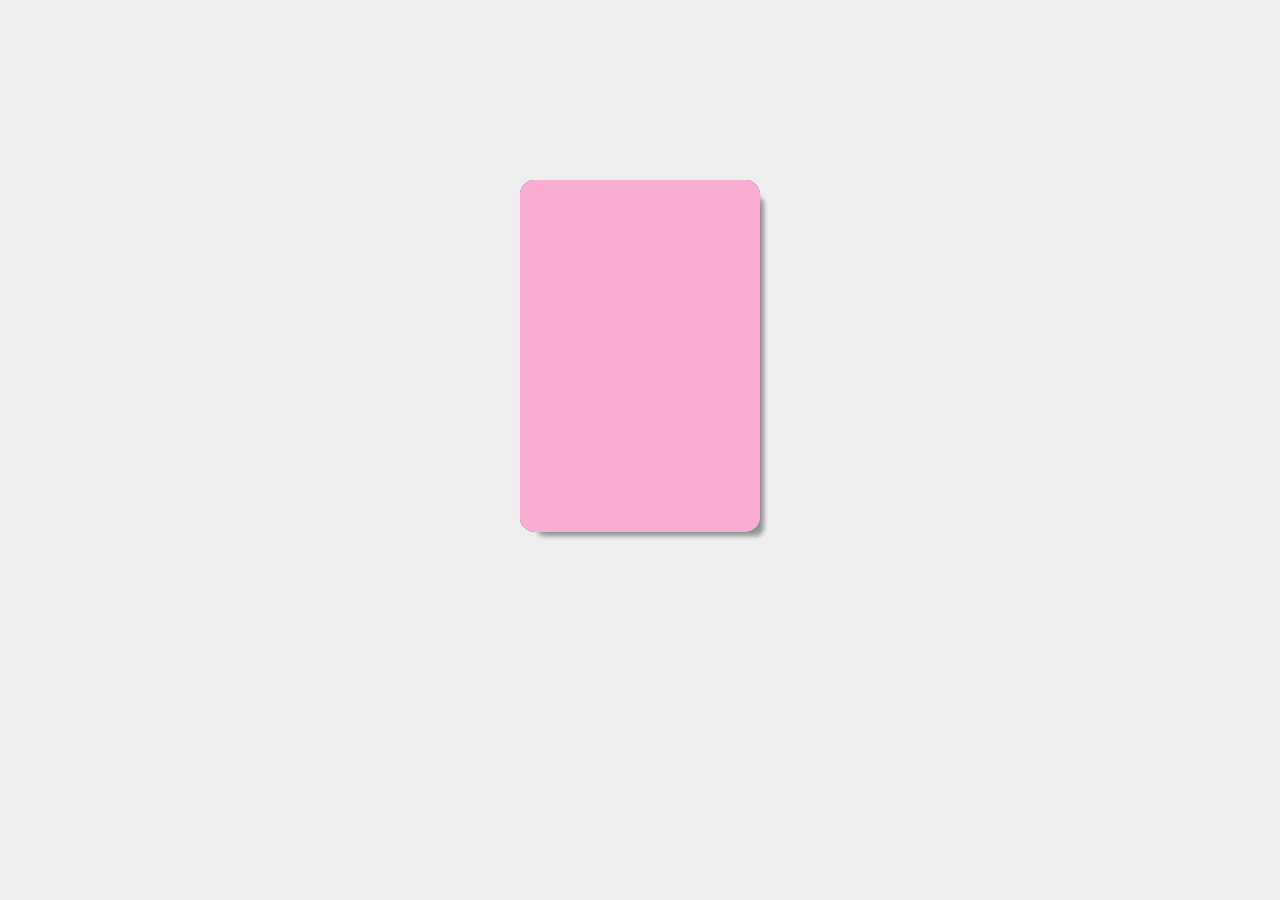
<file: cards/index.html>
<!DOCTYPE html>
<html lang="en">
	<head>
		<meta charset="UTF-8" />
		<meta name="viewport" content="width=device-width, initial-scale=1.0" />
    <link rel="stylesheet" href="style.css">
		<title>Cards</title>
	</head>

	<body>
		<section>
			<article class="article_i" id="card_1"></article>
			<article class="article_i" id="card_2"></article>
			<article class="article_i" id="card_3"></article>
			<article class="article_i" id="card_4"></article>
			<article class="article_i" id="card_5"></article>
			<article class="article_i" id="card_6"></article>
			<article class="article_i" id="card_7"></article>
			<article class="article_i" id="card_8"></article>
			<article class="article_i" id="card_9"></article>
    </section>
	</body>
</html>
</file>
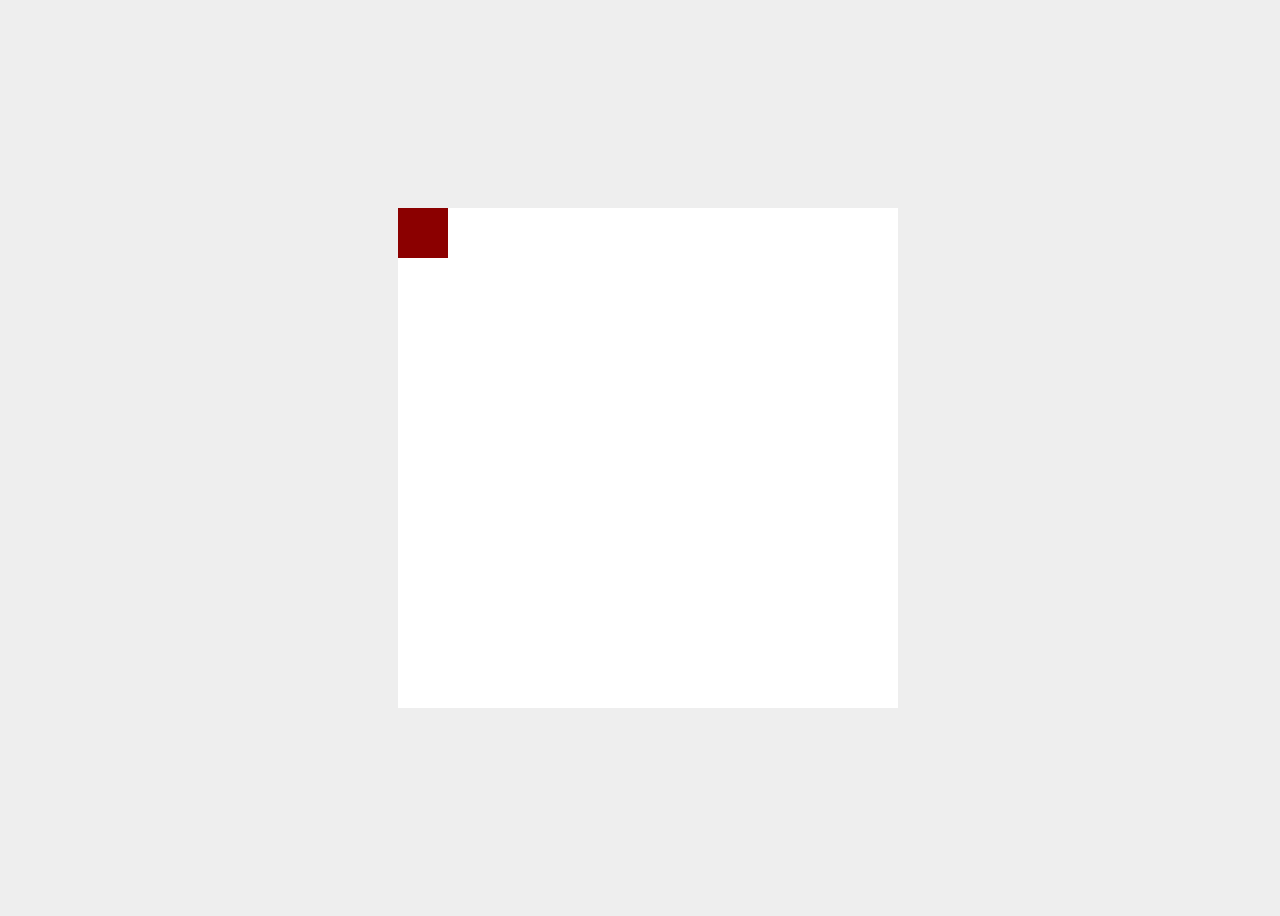
<file: Corners/index.html>
<!DOCTYPE html>
<html lang="en">
<head>
  <meta charset="UTF-8">
  <meta name="viewport" content="width=device-width, initial-scale=1.0">
  <link rel="stylesheet" href="style.css">
  <title>Corners</title>
</head>
<body>
  <section>
    <article></article>
  </section>
</body>
</html>
</file>
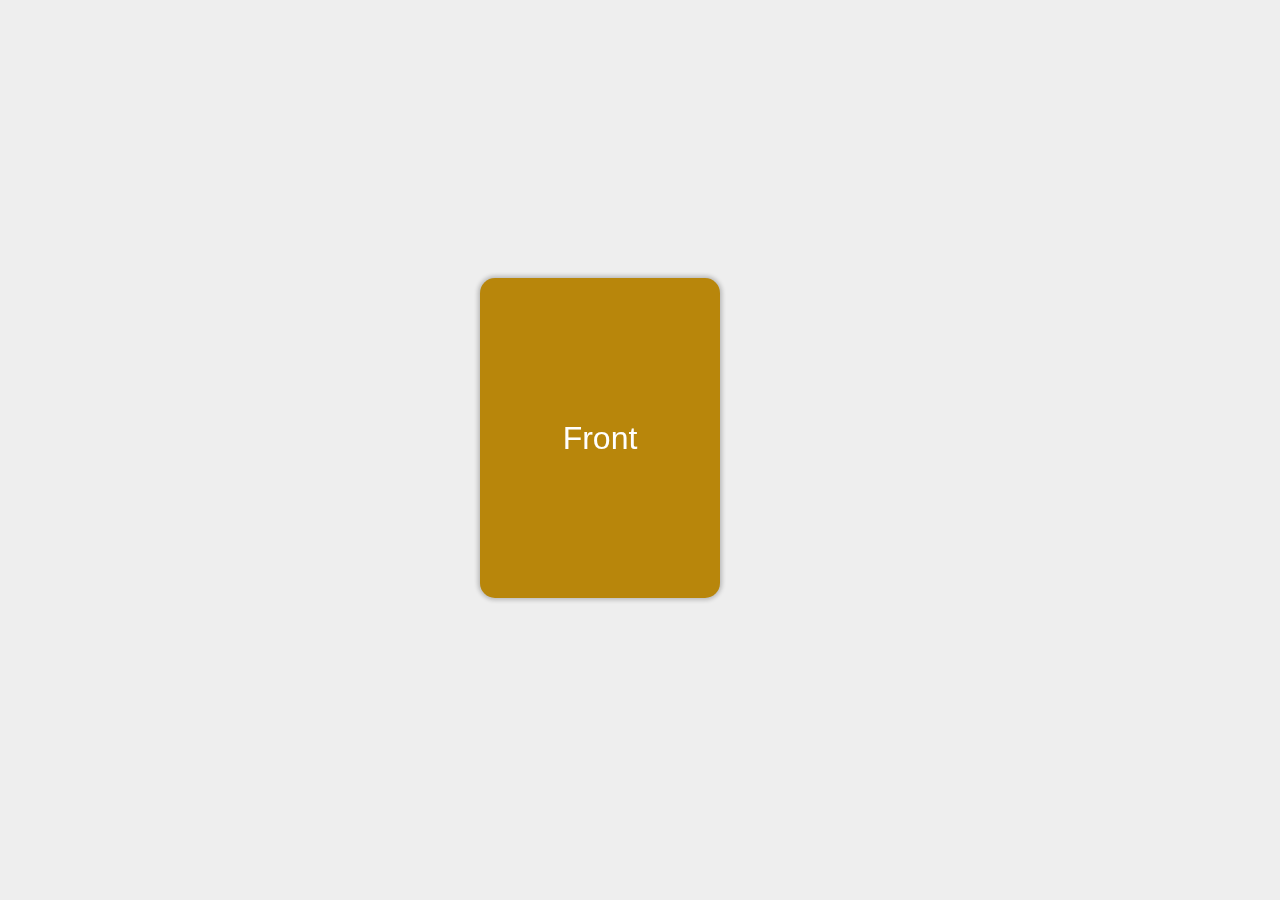
<file: flip a card/index.html>
<!DOCTYPE html>
<html lang="en">
<head>
  <meta charset="UTF-8">
  <meta name="viewport" content="width=device-width, initial-scale=1.0">
  <link rel="stylesheet" href="style.css">
  <title>Flipping card</title>
</head>
<body>

  <main>
  <article>
        <section class="front">Front</section>
        <section class="back">Back</section>
    </article>
  </main>
</body>
</html>
</file>
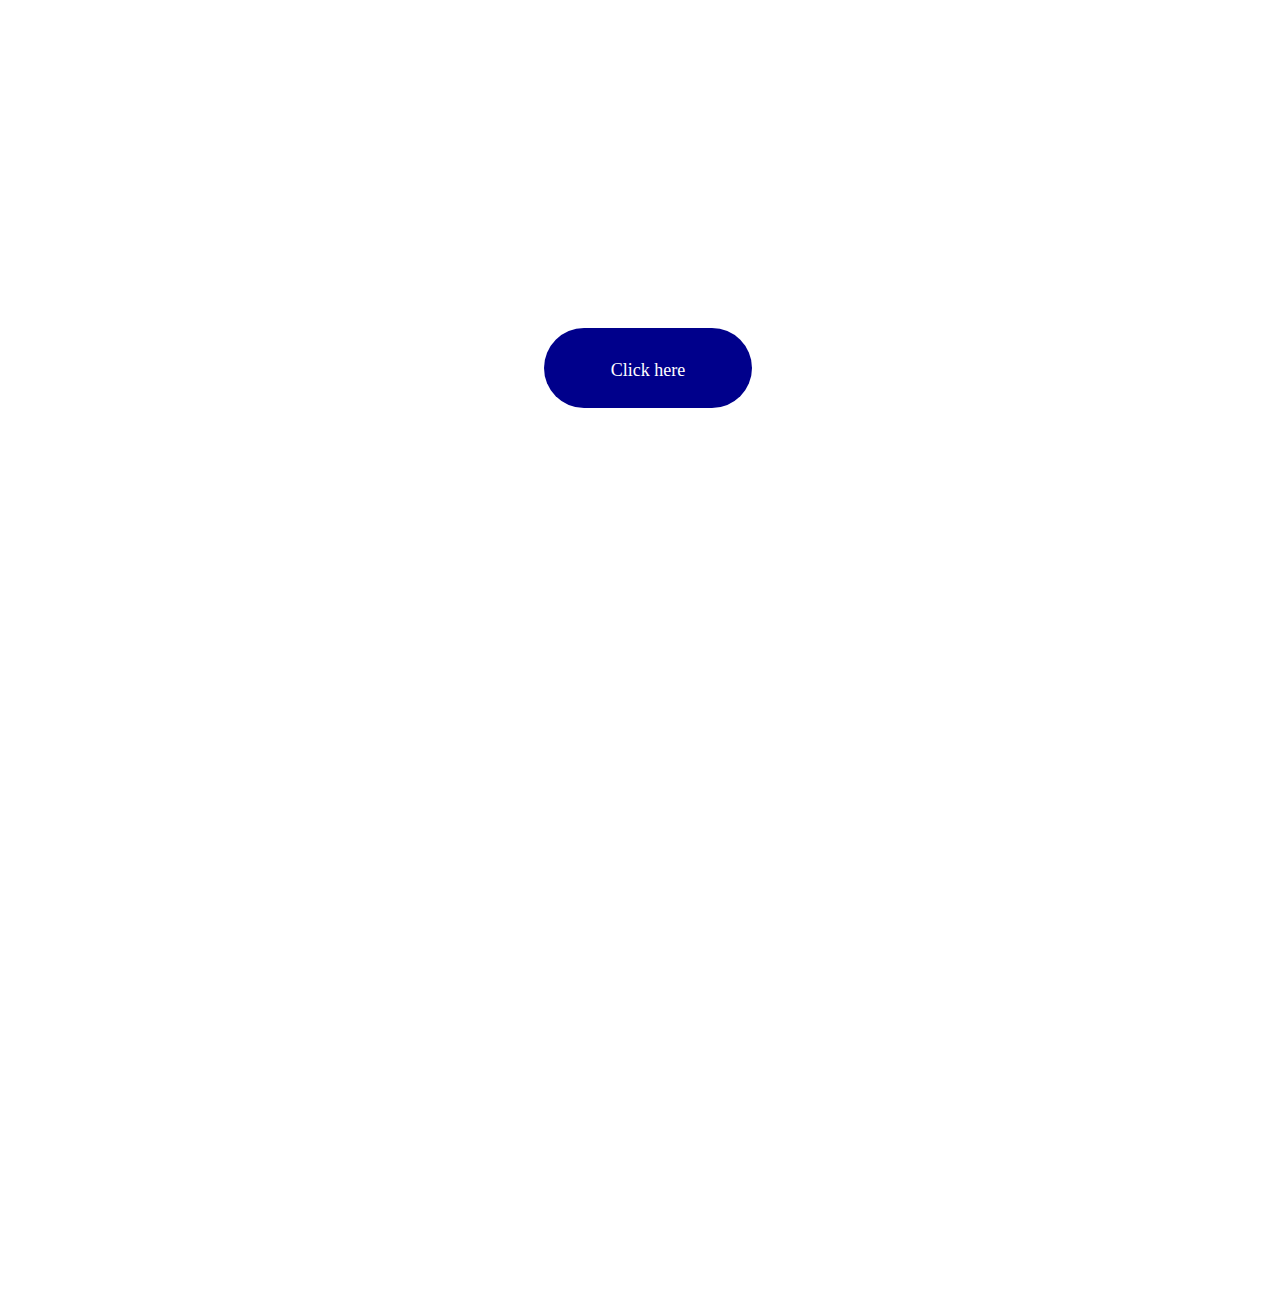
<file: Hover button/index.html>
<!DOCTYPE html>
<html lang="en">
	<head>
		<title>Animation training</title>
		<link rel="stylesheet" href="style.css" />
	</head>

	<body>
    <section class="hello">
    <button class="hello_i">Click here</button>
    <section>
  </body>
</html>
</file>
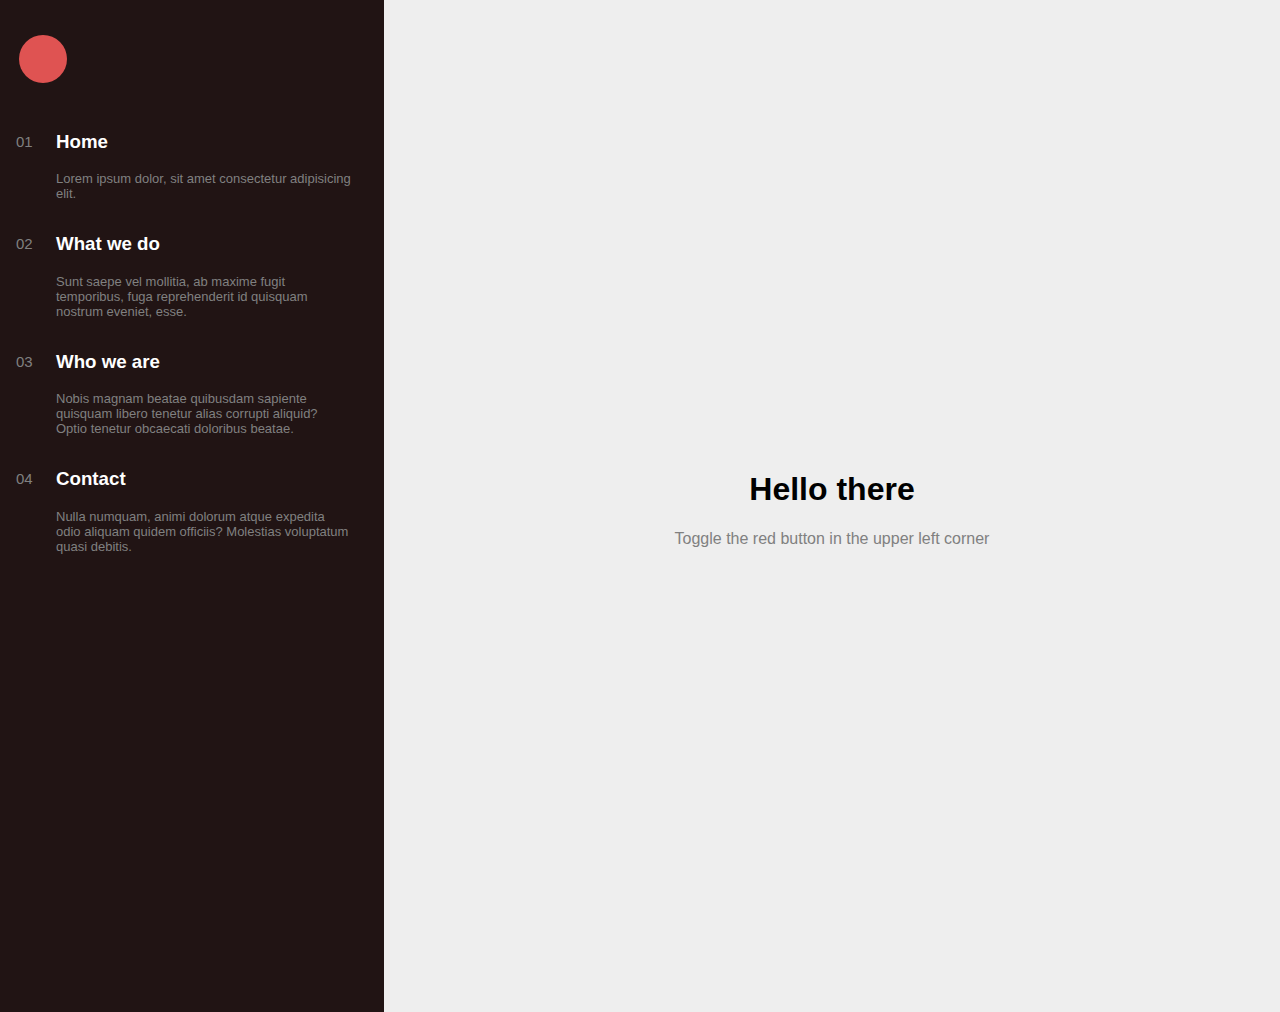
<file: menu/index.html>
<!DOCTYPE html>
<html lang="en">
	<head>
		<meta charset="UTF-8" />
		<meta name="viewport" content="width=device-width, initial-scale=1.0" />
		<title>Slide in menu</title>
		<link rel="stylesheet" href="style.css" />
	</head>
	<body>
		<nav>
			<a href="#">
				<aside>01</aside>
				<article>
					<h3>Home</h3>
					<p class="desc">
						Lorem ipsum dolor, sit amet consectetur adipisicing elit.
					</p>
				</article>
			</a>
			<a href="#">
				<aside>02</aside>
				<article>
					<h3>What we do</h3>
					<p class="desc">
						Sunt saepe vel mollitia, ab maxime fugit temporibus, fuga
						reprehenderit id quisquam nostrum eveniet, esse.
					</p>
				</article>
			</a>
			<a href="#">
				<aside>03</aside>
				<article>
					<h3>Who we are</h3>
					<p class="desc">
						Nobis magnam beatae quibusdam sapiente quisquam libero tenetur alias
						corrupti aliquid? Optio tenetur obcaecati doloribus beatae.
					</p>
				</article>
			</a>
			<a href="#">
				<aside>04</aside>
				<article>
					<h3>Contact</h3>
					<p class="desc">
						Nulla numquam, animi dolorum atque expedita odio aliquam quidem
						officiis? Molestias voluptatum quasi debitis.
					</p>
				</article>
			</a>
		</nav>
		<a href="#" class="toggle"></a>

    <section>
		<h1>Hello there</h1>
		<p>Toggle the red button in the upper left corner</p>
    </section>
		<script>
			document.querySelector(".toggle").addEventListener("click", (e) => {
				document.querySelector("nav").classList.toggle("open");
			});
		</script>
	</body>
</html>
</file>
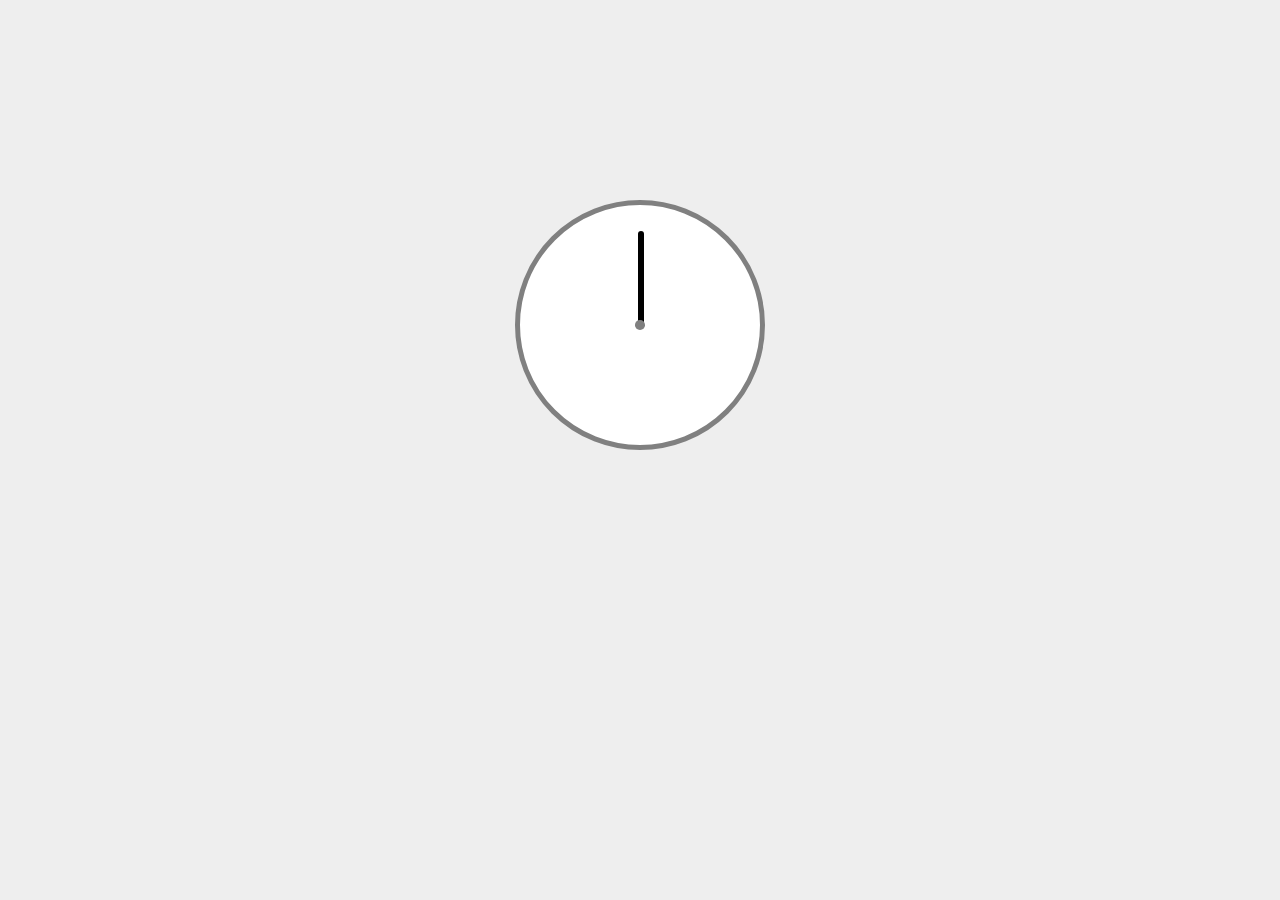
<file: timer/index.html>
<!DOCTYPE html>
<html lang="en">
<head>
    <meta charset="UTF-8">
    <meta name="viewport" content="width=device-width, initial-scale=1.0">
    <title>Stopwatch</title>
    <link rel="stylesheet" href="style.css">
</head>
<body>
    <main>
        <aside class="s"></aside>
        <aside class="ms"></aside>
        <div class="dot"></div>
    </main>
</body>
</html>
</file>
<file: cards/style.css>
body {
  background-color: #eeeeee;
  min-width: 100vh;
  min-height: 100vh;
  margin: 0;
}


section {
  display: flex;
  margin: auto;
  top:20vh;
  justify-content: center;
  height: 22rem;
  width: 15rem;
  align-items: center;
  position: relative;
}
.article_i {
  width: 15rem;
  height: 22rem;
  border-radius: 15px;
  box-shadow: 10px 10px 5px -7px rgba(106, 106, 106, 0.12);
  position: absolute;
  
}

section:hover {
  transition: all; 
  .article_i {
    transition-duration: 2s;
  }
  
  .article_i:last-child {
    transform-origin: 0;
    transform: translate(-7.5rem, 6.5rem) rotate(-40deg) ;
  }
  .article_i:nth-child(8) {
    transform-origin: 0;
    transform: translate(-6rem, 5rem) rotate(-30deg) ;
  }
  .article_i:nth-child(7) {
    transform-origin: 0;
    transform: translate(-4rem, 3rem) rotate(-20deg)
  }
  .article_i:nth-child(6) {
    transform-origin: 0;
    transform: translate(-2rem, 1rem) rotate(-10deg);
  }
  .article_i:nth-child(5) {
    transform-origin: 0;
    transform: translateY(-1rem);
  }
 .article_i:nth-child(4) {
  transform-origin: 0;
  transform: translate(2.5rem, -2.5rem) rotate(10deg);
 }
 .article_i:nth-child(3) {
  transform-origin: 0;
  transform: translate(4.5rem, -3rem) rotate(20deg);
 }
 .article_i:nth-child(2) {
  transform-origin: 0;
  transform: translate(6.5rem, -3rem) rotate(30deg);
 }
 .article_i:first-child {
 transform-origin: 0;
 transform: translate(9.5rem, -3rem) rotate(40deg);
 }
}


.article_i:last-child {
  background-color: rgb(249, 173, 210);
}
.article_i:nth-child(8) {
  background-color: #c777f5;
}
.article_i:nth-child(7){
  background-color: #6a74fc;
}
.article_i:nth-child(6) {
  background-color: #5debfd;
}
.article_i:nth-child(5) {
  background-color: #38ce87;
}
.article_i:nth-child(4) {
  background-color: #55ff41;
}
.article_i:nth-child(3) {
  background-color: #fafa30;
}
.article_i:nth-child(2) {
  background-color: #fe9319;
}
.article_i:first-child {
  background-color: #ff0708;
}
</file>
<file: Corners/style.css>
body {
  min-width: 100vw;
  min-height: 100vh;
  display: flex;
  justify-content: center;
  background-color: #eeeeee;
  align-items: center;
}

section {
  display: flex;
  width: 500px;
  height: 500px;
  background-color: white;
  position: relative;
  }

article {
width: 50px;
height: 50px;
background-color: darkred;
position: inherit;
}
article{
  animation: moveAround 5s infinite;
}


@keyframes moveAround {
  from {top: 0; left: 0;}
  25% {top: 0; left: 450px; background-color:coral;}
  50% {top: 450px; left:450px; background-color: darkolivegreen;}
  75% {top: 450px; left: 0; background-color:burlywood}
  to {top: 0; left:0;}

}
</file>
<file: flip a card/style.css>
body {
  display:flex;
  background-color: #eeeeee;
  justify-content: center;
  font-family:Verdana, Geneva, Tahoma, sans-serif;
  font-size: 2rem;
}

main {
  width: 20rem;
  height: 25rem;
}

main:hover > article {
  transition: transform 1.5s;
  transition-delay: 1s;
  transform-style: preserve-3d;
  cursor: pointer;
  animation: jump 4s;
  transform: rotateY(180deg);
}

article {
  margin-top: 30vh;
  width: 15rem;
  height: 20rem;
  position: relative;
}

.front, .back {
  display: flex;
  position: absolute;
  width: 15rem;
  height: 20rem;
  border-radius: 15px;
  justify-content: center;
  align-items: center;
  color: white;
  box-shadow: 0 0 4px 2px rgba(0, 0, 0, 0.223);
  backface-visibility: hidden;
}

.front {
  background-color: darkgoldenrod;

}

.back {
  background-color: darkslategrey;
  transform: rotateY(180deg);
}




@keyframes jump {
  from {top: 2rem}
  50% {top: -10rem}
  75% {top: 5rem}
  to {top: 0rem}
}
</file>
<file: Hover button/style.css>
body {
	display: flex;
	min-width: 100vw;
	min-height: 100vw;
	justify-content: center;

	button {
		border: none;
		padding: 2rem;
		color: white;
		background-color: darkblue;
		height: 5rem;
		width: 13rem;
		margin-block: 20rem;
		font-size: large;
		border-radius: 40px;
		font-family: "Trebuchet MS";
	}
	.hello_i:hover {
		transform: translateX(2rem) scale(1.2);
		background-color: black;
		transition-duration: 1.5s;
		box-shadow: 8px 10px 20px 3px rgb(120, 38, 5);
		cursor: pointer;
	}
}
</file>
<file: menu/style.css>
body {
  display: flex;
  margin:0;}

nav {
    display: flex;
    flex-direction: column;
    min-width:30vw;
    background-color: rgb(33, 20, 20);
    font-family:Verdana, Geneva, Tahoma, sans-serif;
    min-height: 100vh;
    padding-top: 7rem;
    a {color: white;
      text-decoration: none;
      a:visited {text-decoration: none;};   
      }
      
    aside {
        position:absolute;
        min-width: 2erm;
        max-width: 2rem;
        min-height: 2rem;
        margin-left: 1rem;
        margin-top: 1.3rem;
        color: grey;
        font-size: 15px;
        }
    article { 
      max-width: 30rem;
      h3, p {
        margin-left:  3.5rem;
        margin-right: 2rem;}
          p {
        color: grey;
        font-size: small;}
  }
}
article:hover {
  transform: translateX(2rem);
  transition-duration: 1s;
}

nav.open {
    background-color: rgb(50, 50, 50);
    }

a.toggle {
  position: absolute;
  top: 2.2rem;
  left: 1.2rem;
  width: 3rem;
  height: 3rem;
  border-radius: 50px;
  background-color: rgb(223, 83, 82);
}

section {
  padding-top: 50vh;
  min-width: 70vw;
  background-color: rgb(238,238,238);
  font-family: Verdana, Geneva, Tahoma, sans-serif;
  h1,p {text-align: center;}
  p {color: grey;}
}
</file>
<file: timer/style.css>
html {
	min-width: 100vw;
	min-height: 100vh;
	margin: 0;
}

body {
	background-color: #eeeeee;
	display: flex;
	justify-content: center;
}

main {
	display: flex;
	flex-direction: column;
	justify-content: center;
	align-items: center;
	margin-top: 12rem;
	border: solid 5px grey;
	border-radius: 50%;
	background-color: white;
	width: 15rem;
	height: 15rem;
}
.s {
  position: absolute;
	border-radius: 15px;
	width: 0.3rem;
	height: 4rem;
  margin-bottom: 4rem;
	background-color: darkred;
  animation: seconds 300s linear;
}
.ms {
	position: absolute;
	border-radius: 15px;
	background-color: black;
	width: 0.35rem;
	height: 6rem;
	margin-left: 0.1rem;
	margin-bottom: 5.7rem;
  animation: seconds 60s linear;
  animation-iteration-count: 5;
}
.dot {
	width: 0.6rem;
	height: 0.6rem;
	background-color: grey;
	border-radius: 50%;
  z-index: 1;
}

@keyframes seconds {
  from {transform-origin: center bottom; transform: rotate(0deg);}
  to {transform-origin: center bottom; transform: rotate(360deg);}
}
</file>
